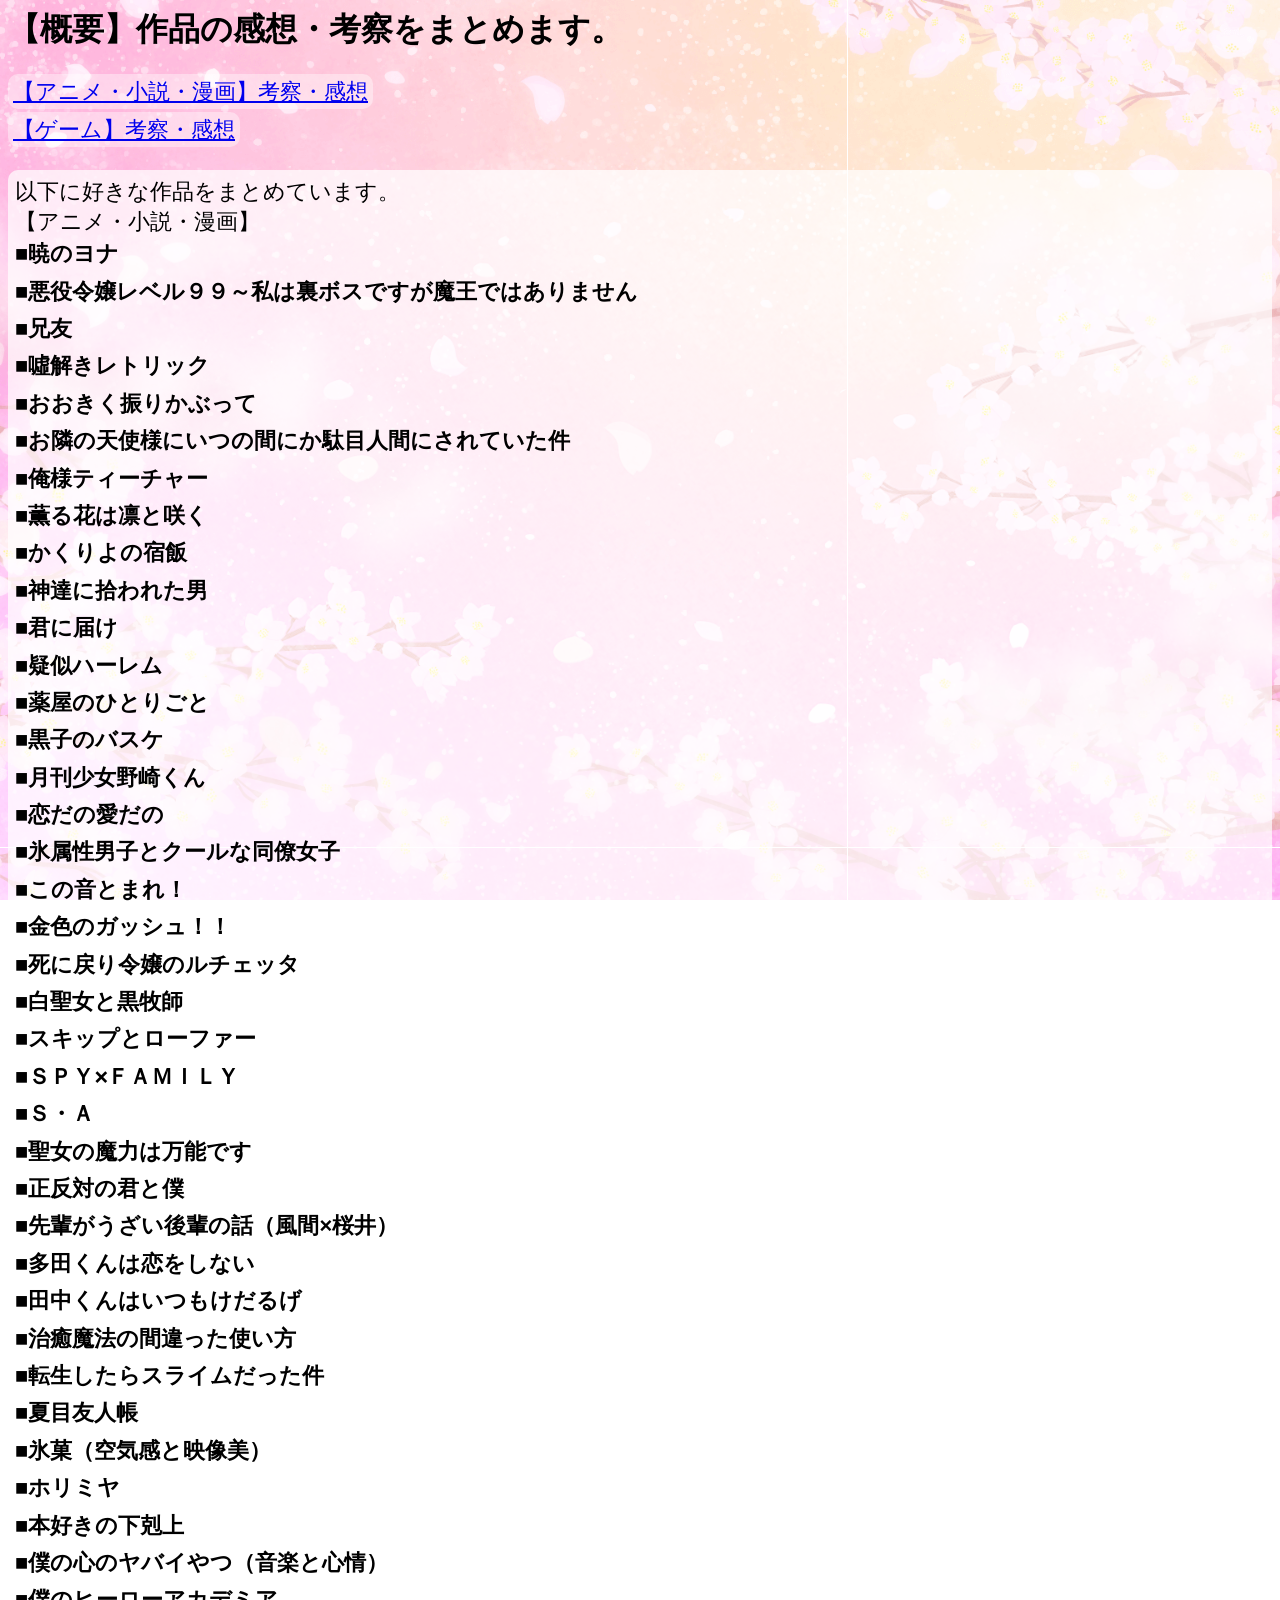
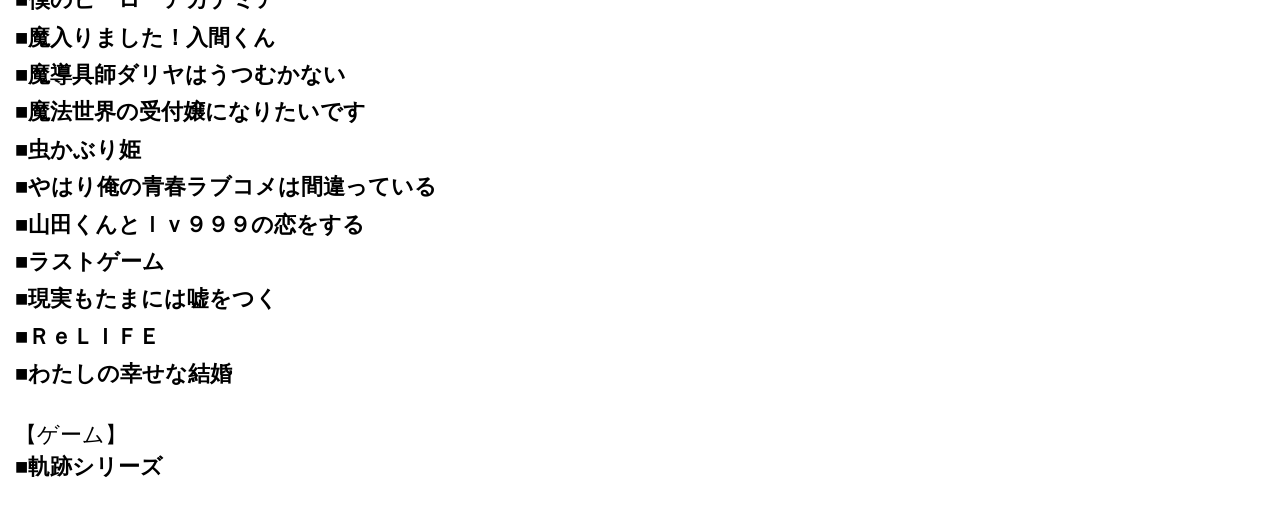
<file: index.html>
<html>
    <head>
        <link rel="stylesheet" href="stylesheet.css">
        <meta charset="UTF-8">
        <meta name="viewport" content="width=device-width">
        <title>トップページ</title>
    </head>
    <body>
        <h1>【概要】作品の感想・考察をまとめます。</h1>
        <a href="anime_comic_novel/index.html">【アニメ・小説・漫画】考察・感想</a><br>
        <a href="game/index.html">【ゲーム】考察・感想</a>
<pre class="pre_comment">
以下に好きな作品をまとめています。
【アニメ・小説・漫画】
<span class="title"><!--あかつきのよな-->■暁のヨナ</span>
<span class="title"><!--あくやくれいじょうれべる９９-->■悪役令嬢レベル９９～私は裏ボスですが魔王ではありません</span>
<span class="title"><!--あにとも-->■兄友</span>
<span class="title"><!--うそときれとりっく-->■噓解きレトリック</span>
<span class="title"><!--おおきくふりかぶって-->■おおきく振りかぶって</span>
<span class="title"><!--おとなりのてんしさまにいつのまにかだめにんげんにされていたけん-->■お隣の天使様にいつの間にか駄目人間にされていた件</span>
<span class="title"><!--おれさまてぃーちゃー-->■俺様ティーチャー</span>
<span class="title"><!--かおるはなはりんとさく-->■薫る花は凛と咲く</span>
<span class="title"><!--かくりよのやどめし-->■かくりよの宿飯</span>
<span class="title"><!--かみたちにひろわれたおとこ-->■神達に拾われた男</span>
<span class="title"><!--きみにとどけ-->■君に届け</span>
<span class="title"><!--ぎじはーれむ-->■疑似ハーレム</span>
<span class="title"><!--くすりやのひとりごと-->■薬屋のひとりごと</span>
<span class="title"><!--くろこのばすけ-->■黒子のバスケ</span>
<span class="title"><!--げっかんしょうじょのざきくん-->■月刊少女野崎くん</span>
<span class="title"><!--こいだのあいだの-->■恋だの愛だの</span>
<span class="title"><!--こおりぞくせいだんしとくーるなどうりょうじょし-->■氷属性男子とクールな同僚女子</span>
<span class="title"><!--このおととまれ！-->■この音とまれ！</span>
<span class="title"><!--こんじきのがっしゅ！！-->■金色のガッシュ！！</span>
<span class="title"><!--しにもどりれいじょうのるちぇった-->■死に戻り令嬢のルチェッタ</span>
<span class="title"><!--しろせいじょとくろぼくし-->■白聖女と黒牧師</span>
<span class="title"><!--すきっぷとろーふぁー-->■スキップとローファー</span>
<span class="title"><!--すぱいふぁみりー-->■ＳＰＹ✕ＦＡＭＩＬＹ</span>
<span class="title"><!--すぺしゃる・えー-->■Ｓ・Ａ</span>
<span class="title"><!--せいじょのまりょくはばんのうです-->■聖女の魔力は万能です</span>
<span class="title"><!--せいはんたいのきみとぼく-->■正反対の君と僕</span>
<span class="title"><!--せんぱいがうざいこうはいのはなし-->■先輩がうざい後輩の話（風間×桜井）</span>
<span class="title"><!--ただくんはこいをしない-->■多田くんは恋をしない</span>
<span class="title"><!--たなかくんはいつもけだるげ-->■田中くんはいつもけだるげ</span>
<span class="title"><!--ちゆまほうのまちがったつかいかた-->■治癒魔法の間違った使い方</span>
<span class="title"><!--てんせいしたらすらいむだったけん-->■転生したらスライムだった件</span>
<span class="title"><!--なつめゆうじんちょう-->■夏目友人帳</span>
<span class="title"><!--ひょうか-->■氷菓（空気感と映像美）</span>
<span class="title"><!--ほりみや-->■ホリミヤ</span>
<span class="title"><!--ほんずきのげこくじょう-->■本好きの下剋上</span>
<span class="title"><!--ぼくのこころのやばいやつ-->■僕の心のヤバイやつ（音楽と心情）</span>
<span class="title"><!--ぼくのひーろーあかでみあ-->■僕のヒーローアカデミア</span>
<span class="title"><!--まいりました！いるまくん-->■魔入りました！入間くん</span>
<span class="title"><!--まほうぐしだりやはうつむかない-->■魔導具師ダリヤはうつむかない</span>
<span class="title"><!--まほうせかいのうけつけじょうになりたいです-->■魔法世界の受付嬢になりたいです</span>
<span class="title"><!--むしかぶりひめ-->■虫かぶり姫</span>
<span class="title"><!--やはりおれのせいしゅんらぶこめはまちがっている-->■やはり俺の青春ラブコメは間違っている</span>
<span class="title"><!--やまだくんとれべる999のこいをする-->■山田くんとｌｖ９９９の恋をする</span>
<span class="title"><!--らすとげーむ-->■ラストゲーム</span>
<span class="title"><!--りあるもたまにはうそをつく-->■現実もたまには嘘をつく</span>
<span class="title"><!--りらいふ-->■ＲｅＬＩＦＥ</span>
<span class="title"><!--わたしのしあわせなけっこん-->■わたしの幸せな結婚</span>

【ゲーム】
<span class="title">■軌跡シリーズ</span>
</pre>
    </body>
</html>
</file>
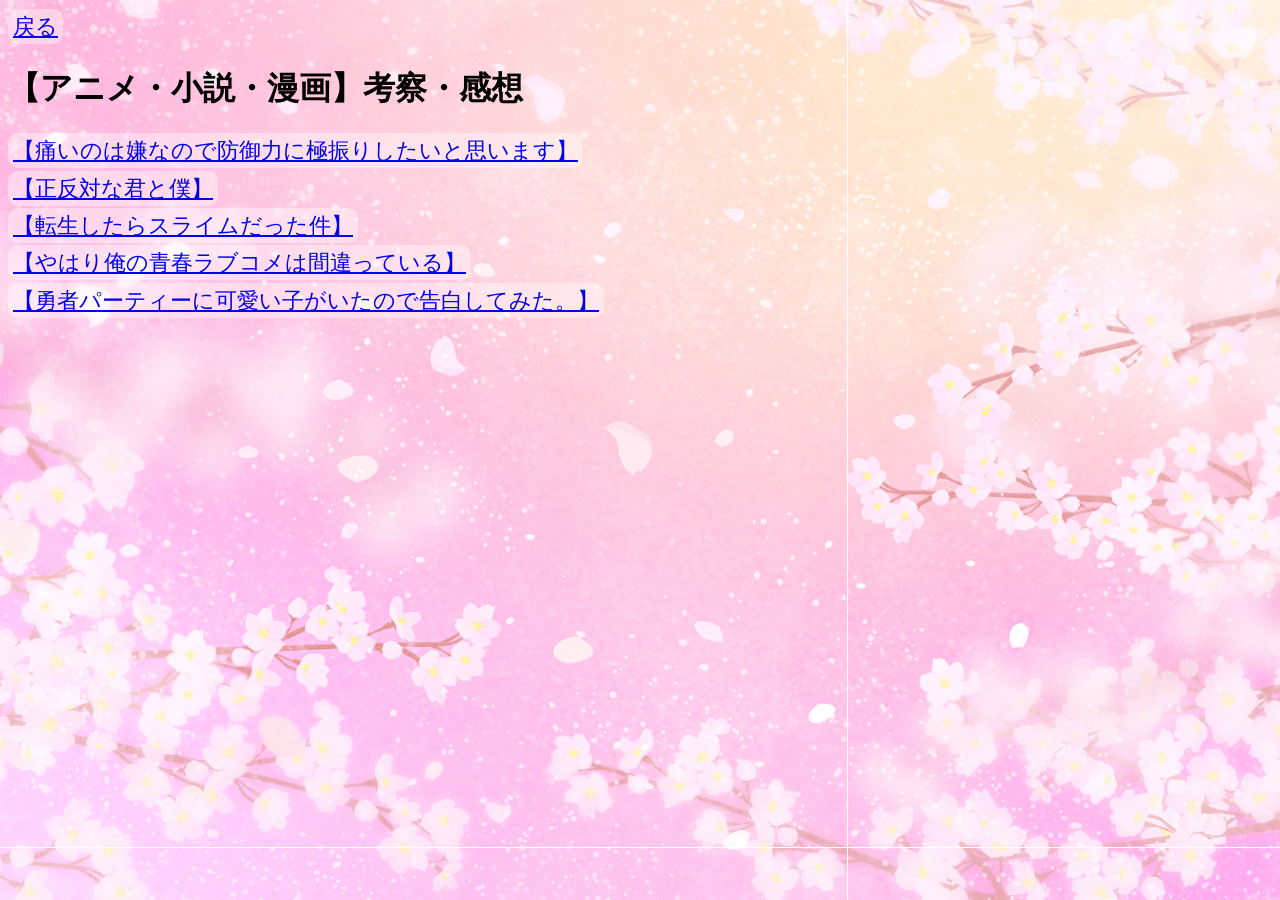
<file: anime_comic_novel/index.html>
<html>
    <head>
        <link rel="stylesheet" href="../stylesheet.css">
        <meta charset="UTF-8">
        <meta name="viewport" content="width=device-width">
        <title>アニメ・漫画・小説感想トップ</title>
    </head>
    <body>
        <a href="../index.html">戻る</a><br>
        <h1>【アニメ・小説・漫画】考察・感想</h1>
        <!--いたいのはいやなので--><a href="痛いのは嫌なので防御力に極振りしたいと思います.html">【痛いのは嫌なので防御力に極振りしたいと思います】</a><br>
        <!--せいはんたいなきみとぼく--><a href="正反対な君と僕.html">【正反対な君と僕】</a><br>
        <!--てんせいしたらすらいむ--><a href="転生したらスライムだった件.html">【転生したらスライムだった件】</a><br>
        <!--やはりおれの--><a href="やはり俺の青春ラブコメは間違っている.html">【やはり俺の青春ラブコメは間違っている】</a><br>
        <!--ゆうかわ--><a href="勇者パーティーに可愛い子がいたので告白してみた。.html">【勇者パーティーに可愛い子がいたので告白してみた。】</a><br>
     </body>
    
</html>
</file>
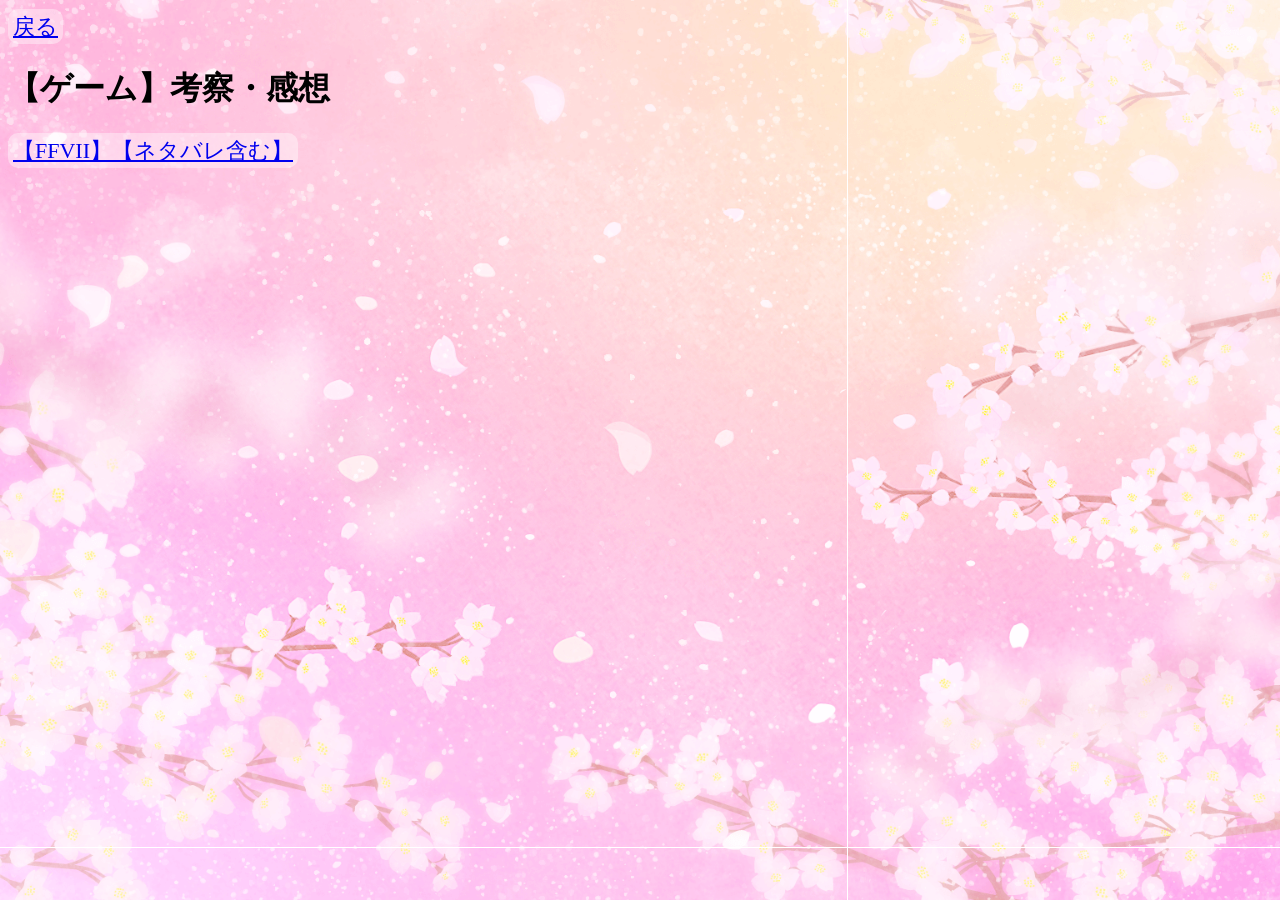
<file: game/index.html>
<html>
    <head>
        <link rel="stylesheet" href="../stylesheet.css">
        <meta charset="UTF-8">
        <meta name="viewport" content="width=device-width">
    </head>
    <body>
        <a href="../index.html">戻る</a><br>
        <h1>【ゲーム】考察・感想</h1>
        <a href="game1.html">【FFVII】【ネタバレ含む】</a><br>
    </body>
</html>
</file>
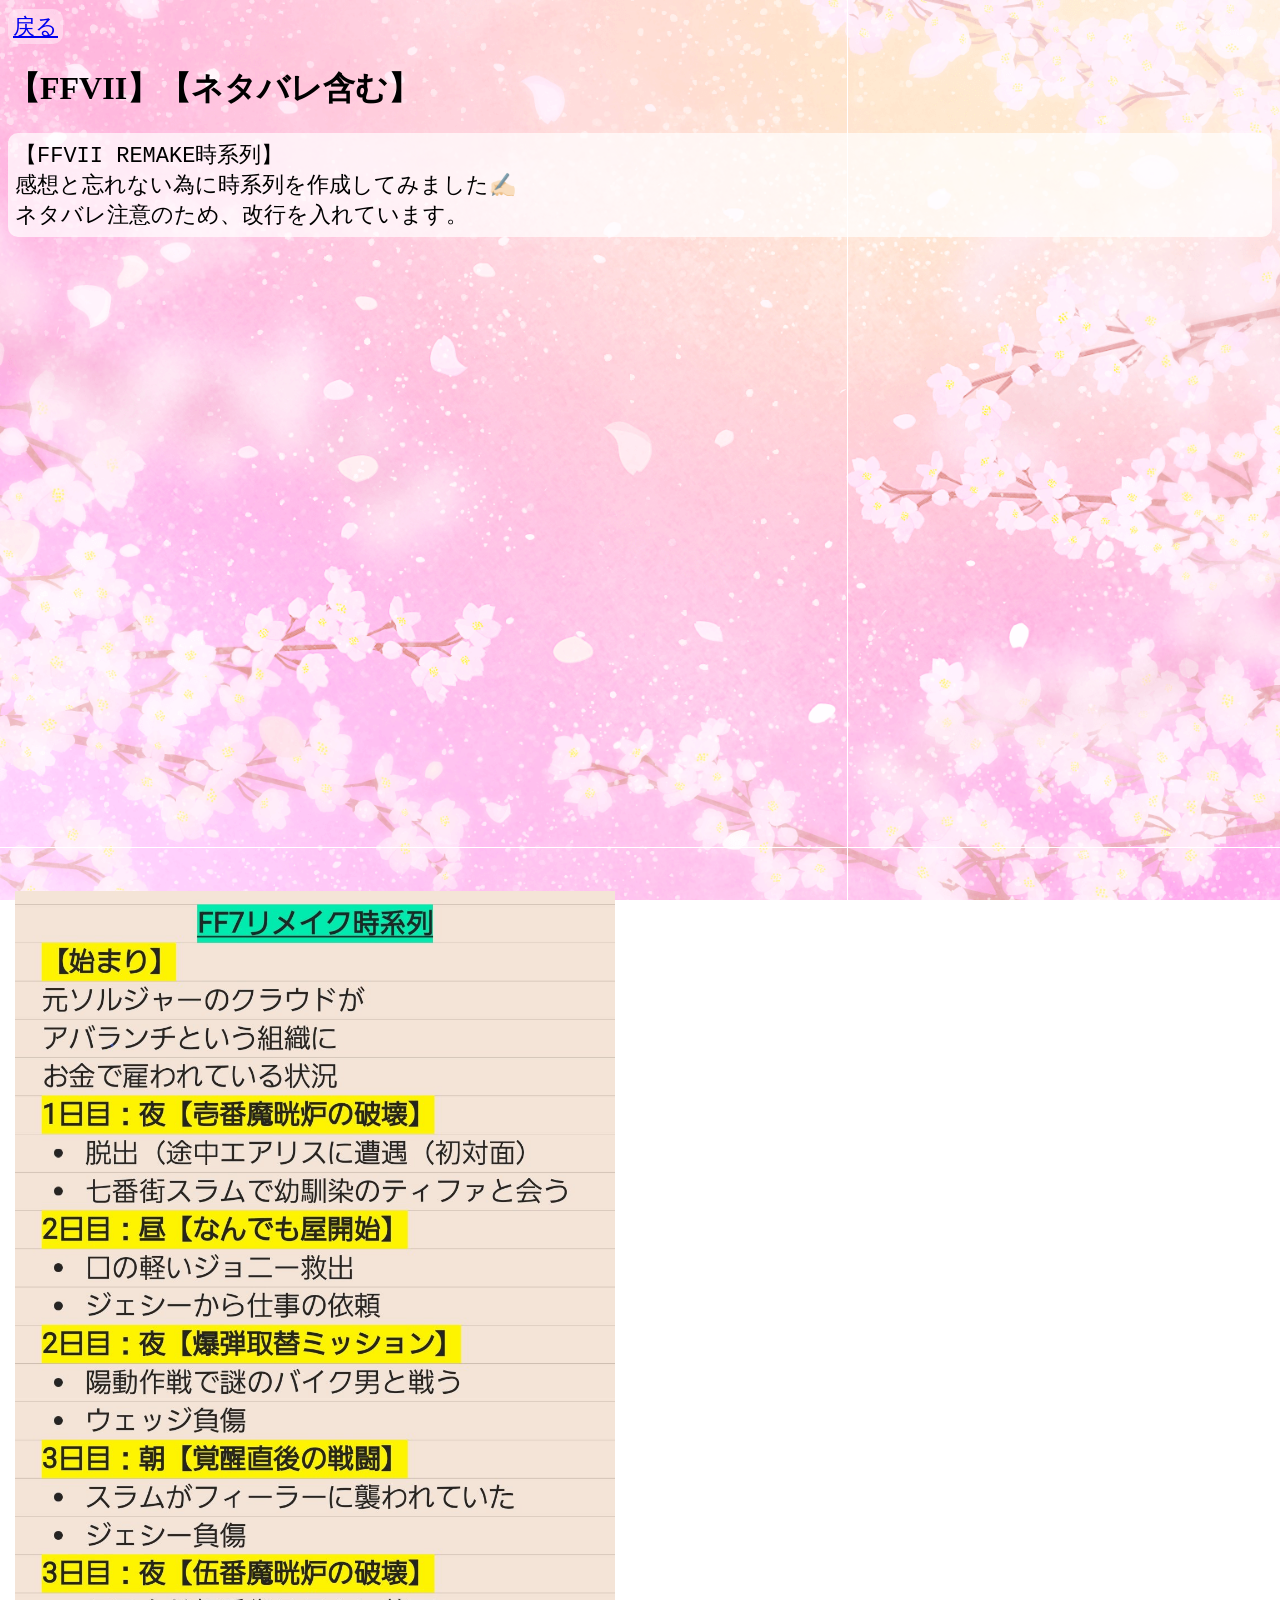
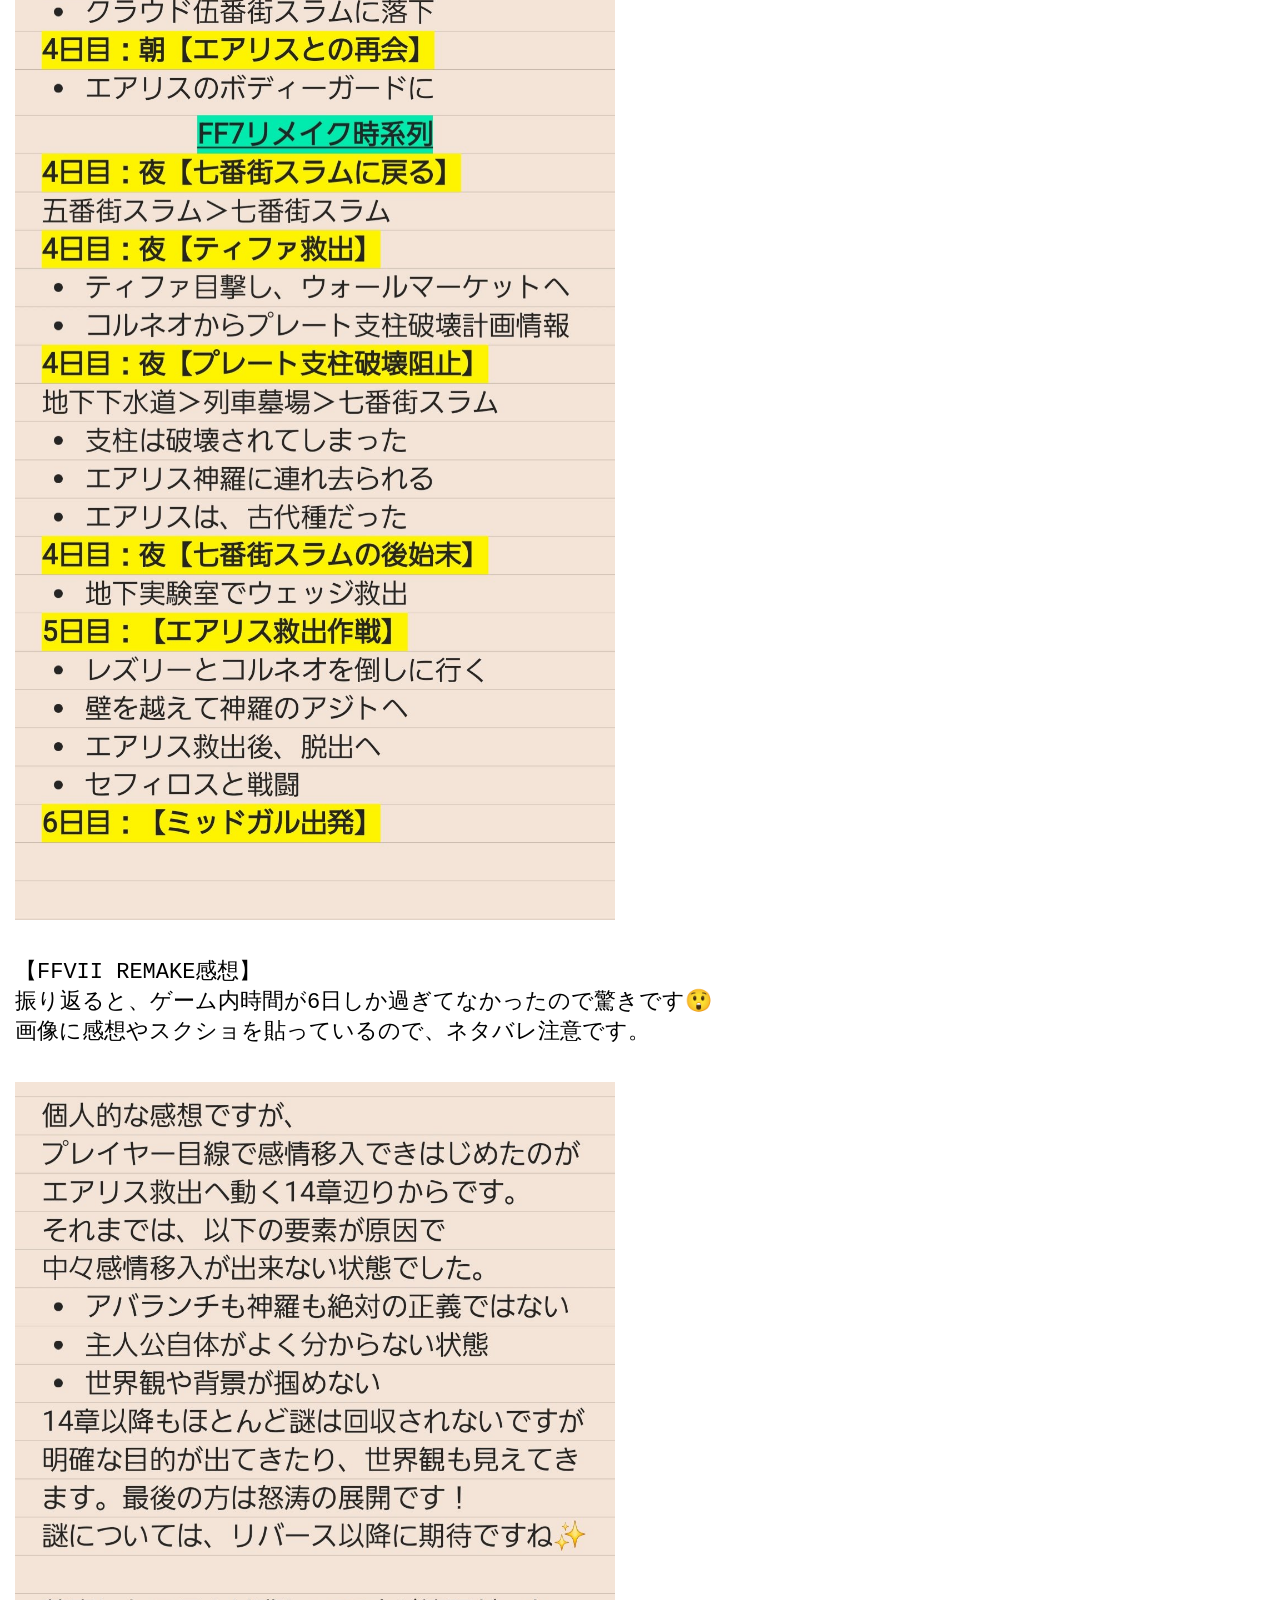
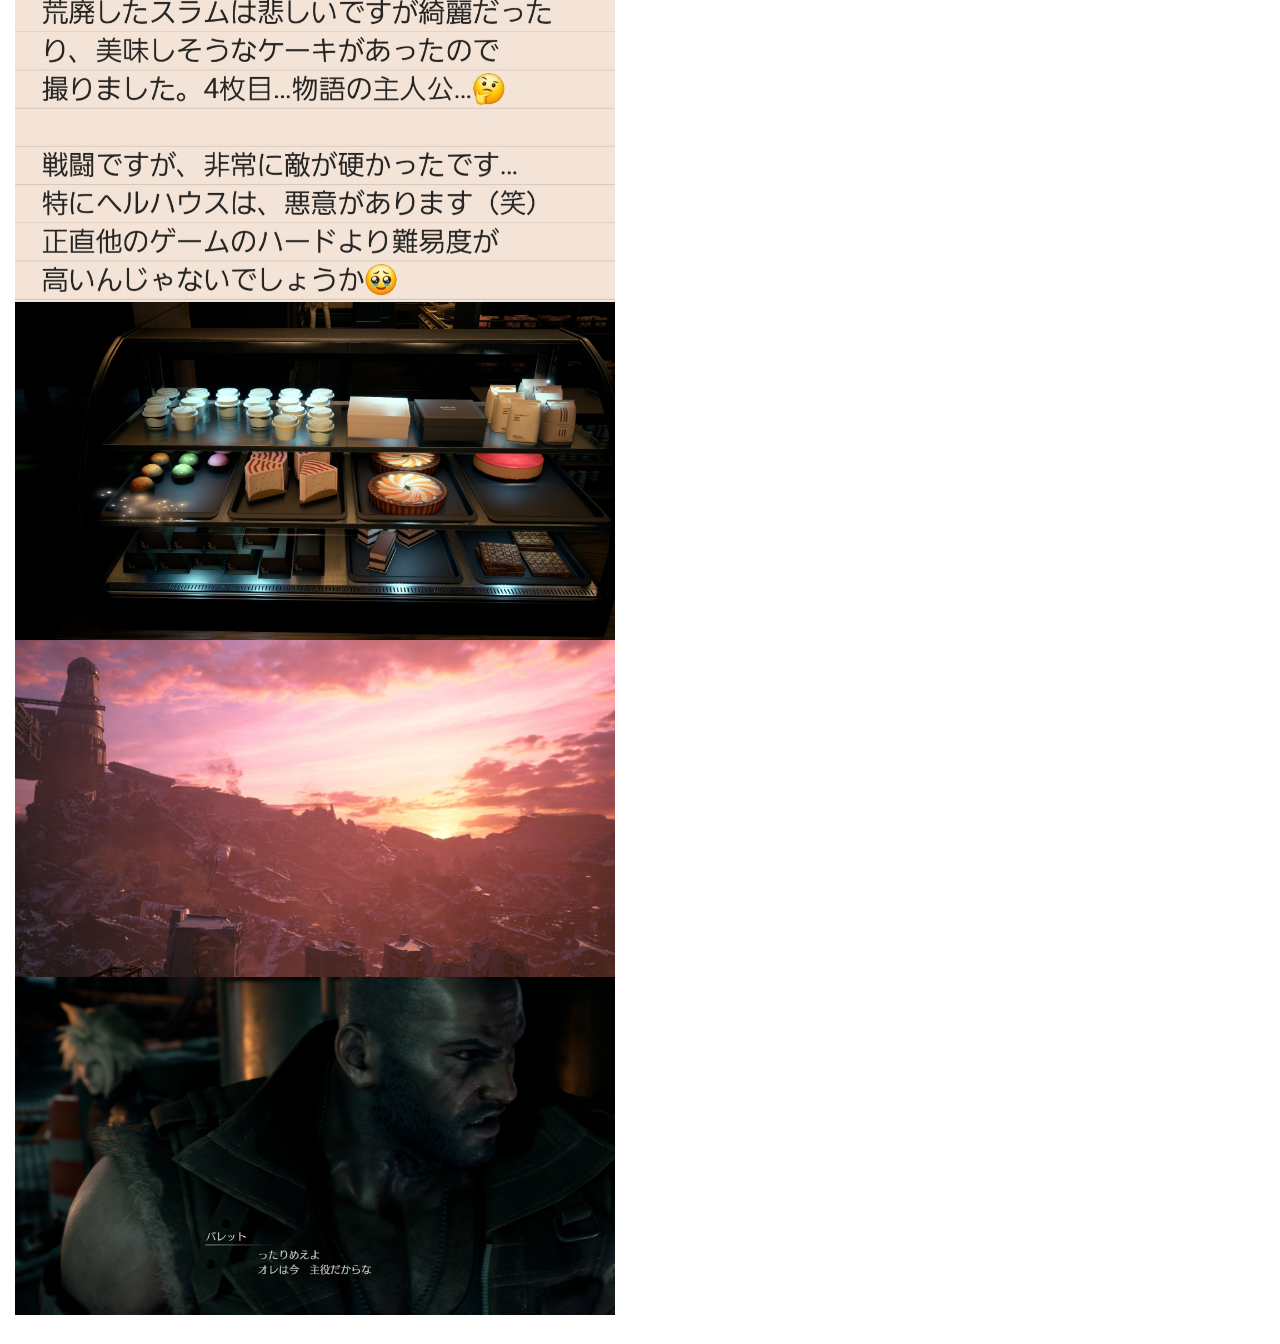
<file: game/FFVII/index.html>
<html>
    <head>
        <!-- 画面ごとに修正 -->
        <link rel="stylesheet" href="../../stylesheet.css">
        <!------------------->
        <meta charset="UTF-8">
        <meta name="viewport" content="width=device-width">
        <title>FFVII REMAKE感想</title>
    </head>
    <body>
        <!-- 画面ごとに修正 -->
        <a href="../FFVII.html">戻る</a><br>
        <!------------------->
        <h1>【FFVII】【ネタバレ含む】</h1>
        <p>
<pre class="pre_comment">
【FFVII REMAKE時系列】
感想と忘れない為に時系列を作成してみました✍🏻
ネタバレ注意のため、改行を入れています。
</pre>
<!--<br><br><br><br><br><br><br><br><br><br><br><br><br><br><br><br><br><br><br><br><br><br>-->
<pre class="pre_clear">
<p class="lb"></p>
<img src="REMAKE/FFVII_1.jfif" class="picture">
<img src="REMAKE/FFVII_2.jfif" class="picture">
</pre>

<pre class="pre_comment">
【FFVII REMAKE感想】
振り返ると、ゲーム内時間が6日しか過ぎてなかったので驚きです😲
画像に感想やスクショを貼っているので、ネタバレ注意です。
</pre>
<pre class="pre_clear">
<img src="REMAKE/FFVII_3.jfif" class="picture">
<img src="REMAKE/FFVII_4.jfif" class="picture">
<img src="REMAKE/FFVII_5.jfif" class="picture">
<img src="REMAKE/FFVII_6.jfif" class="picture">
</pre>
        </span>
    </body>
</html>
</file>
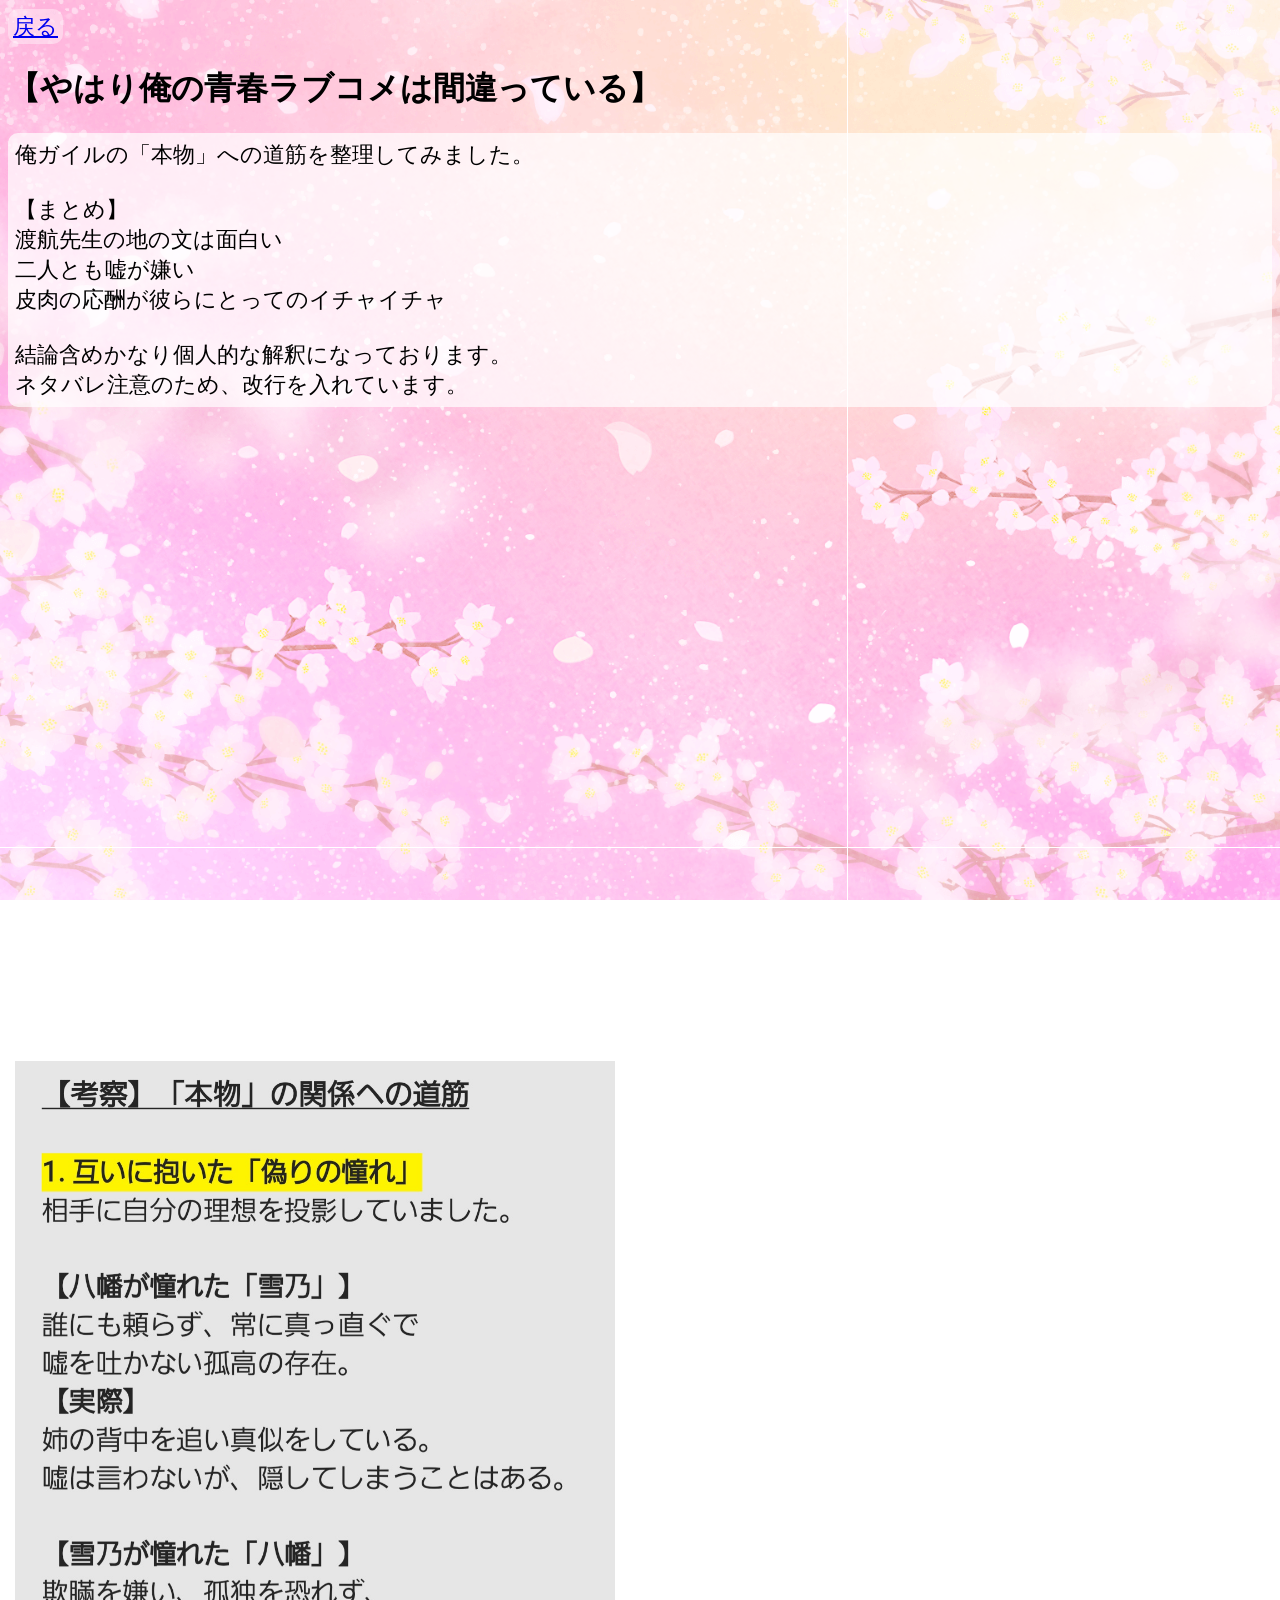
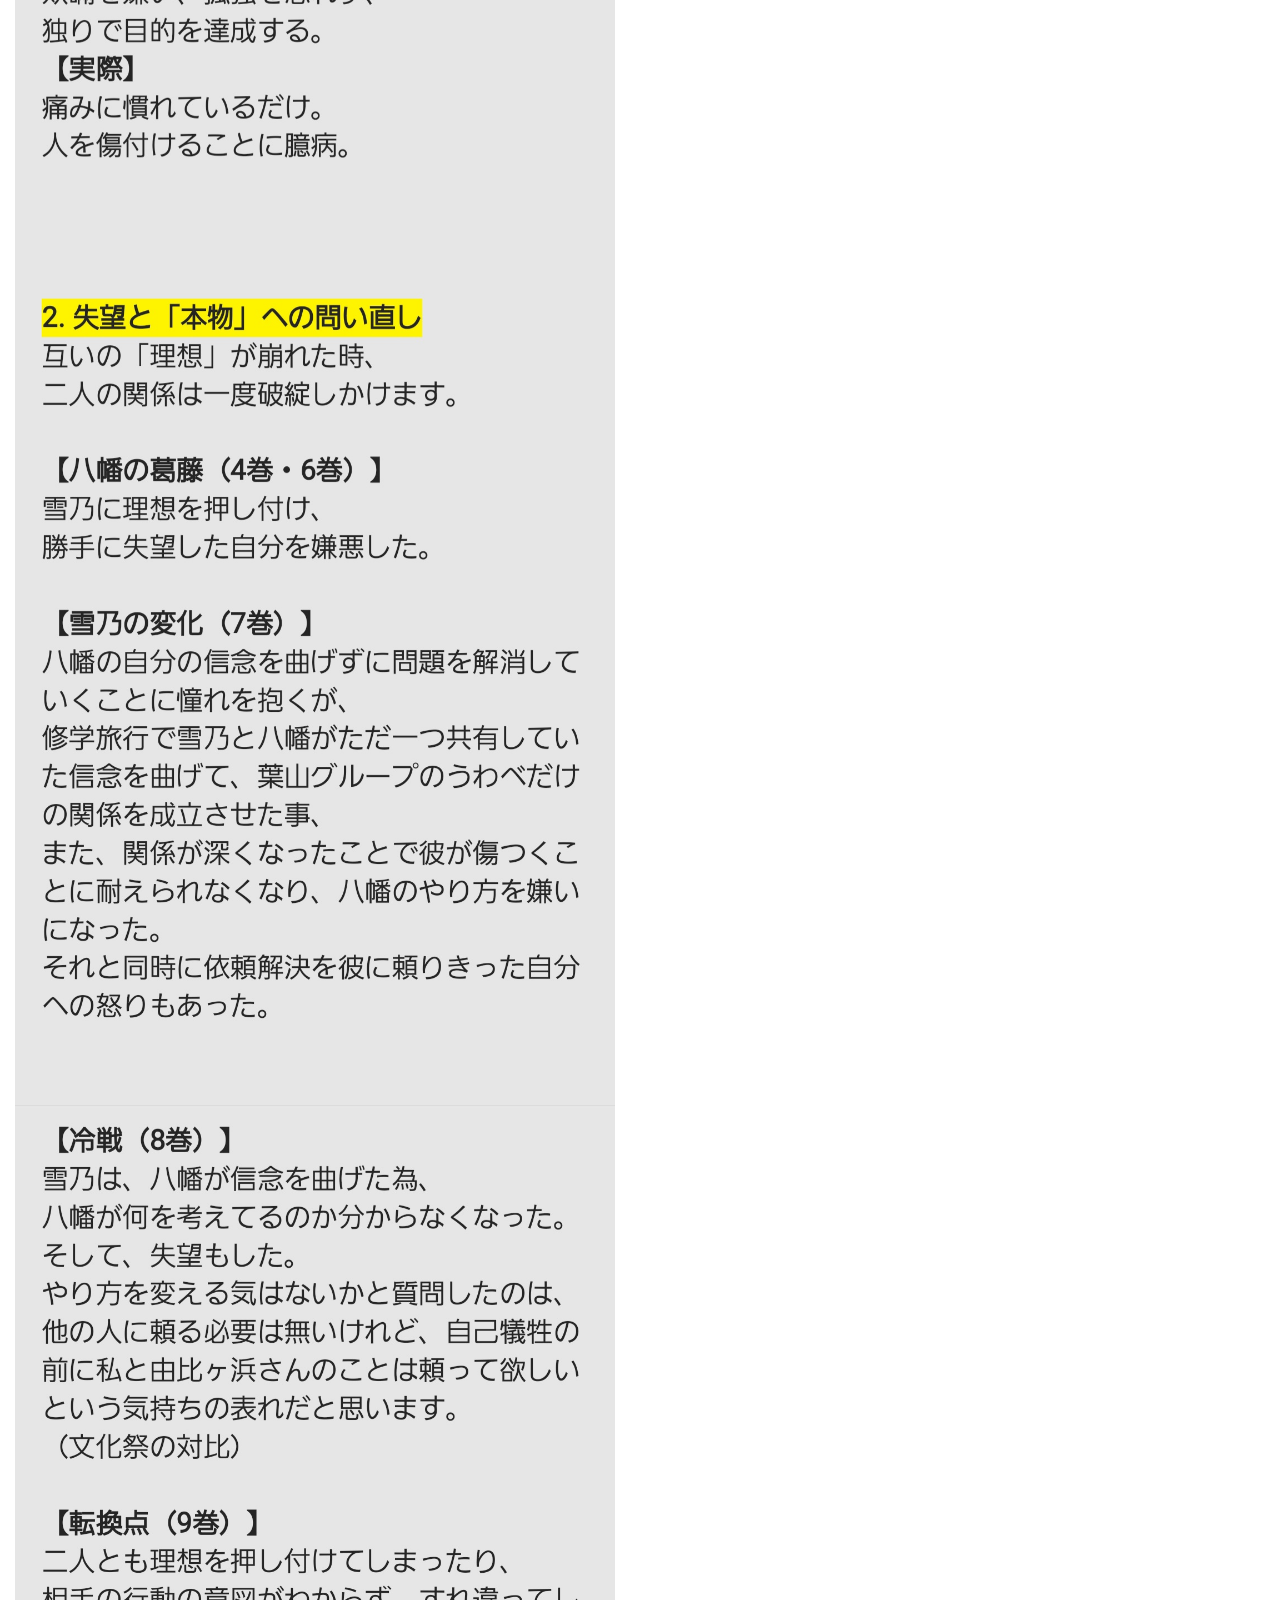
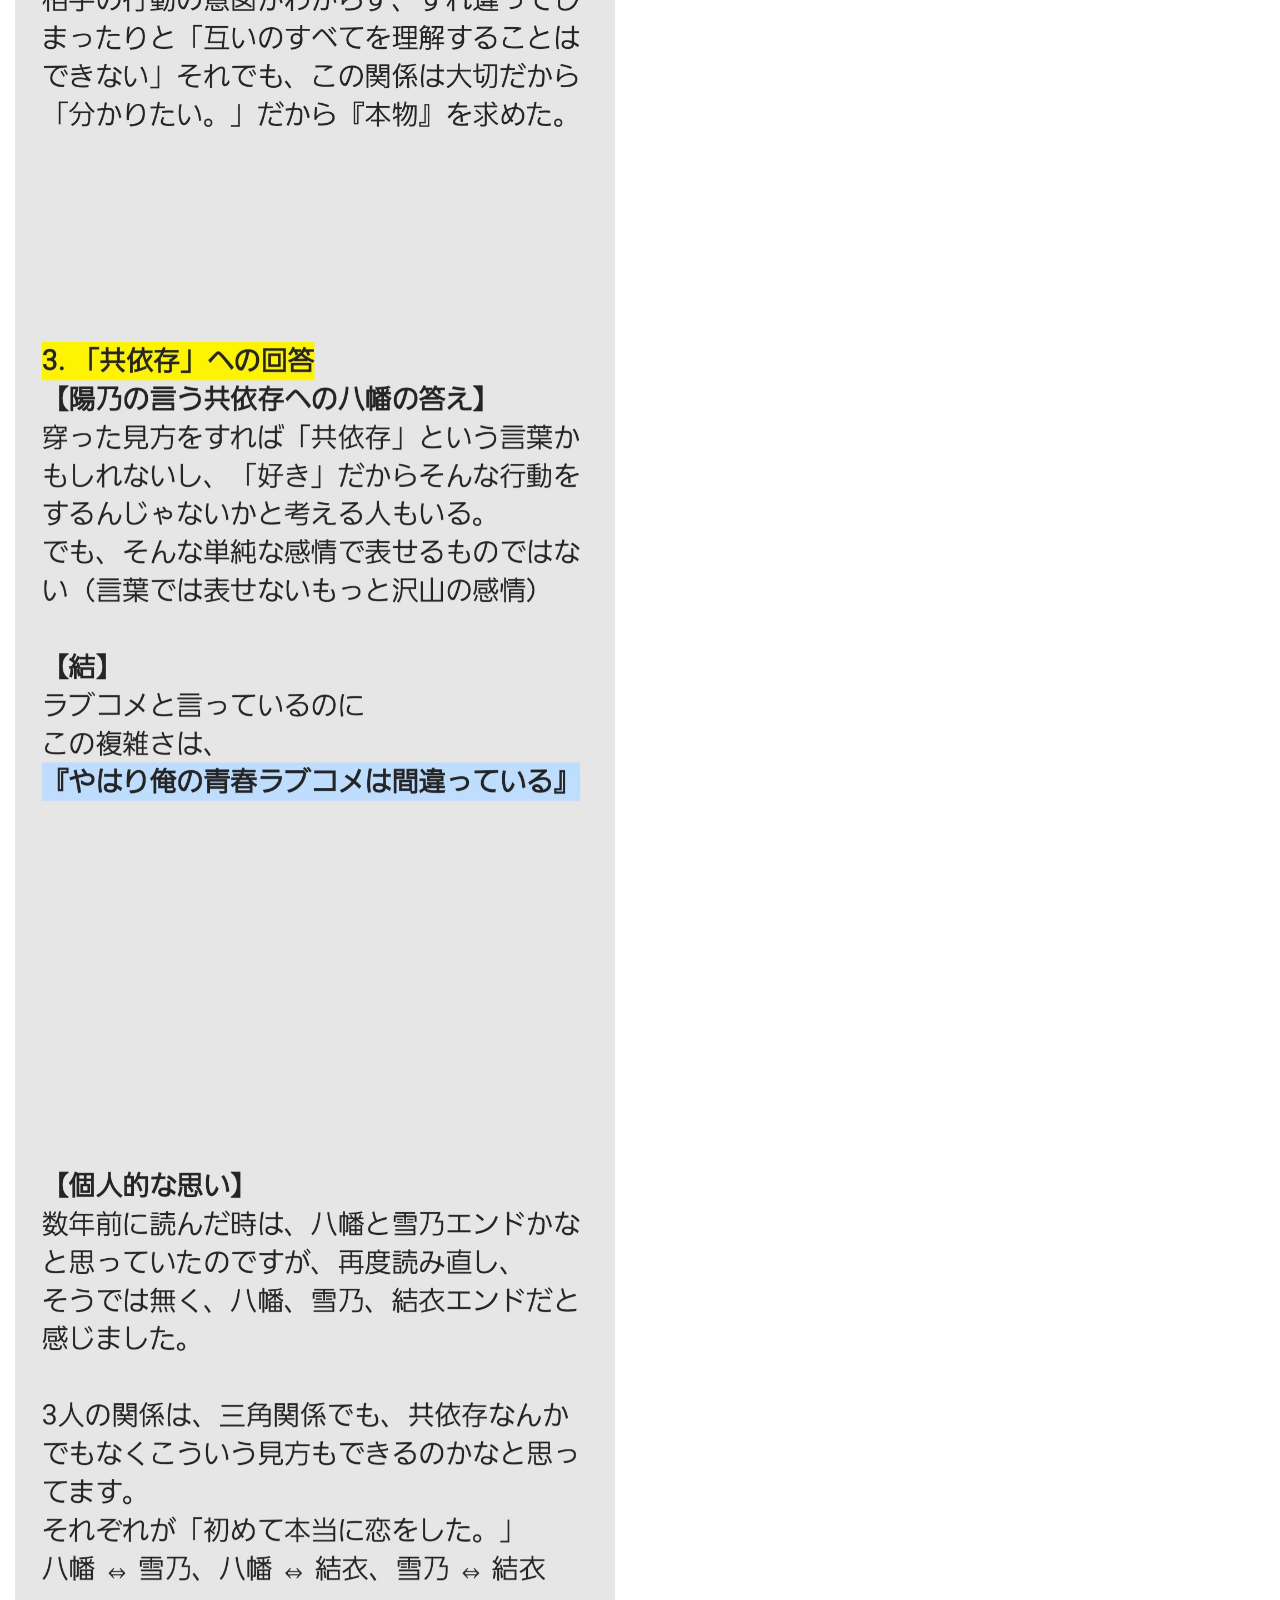
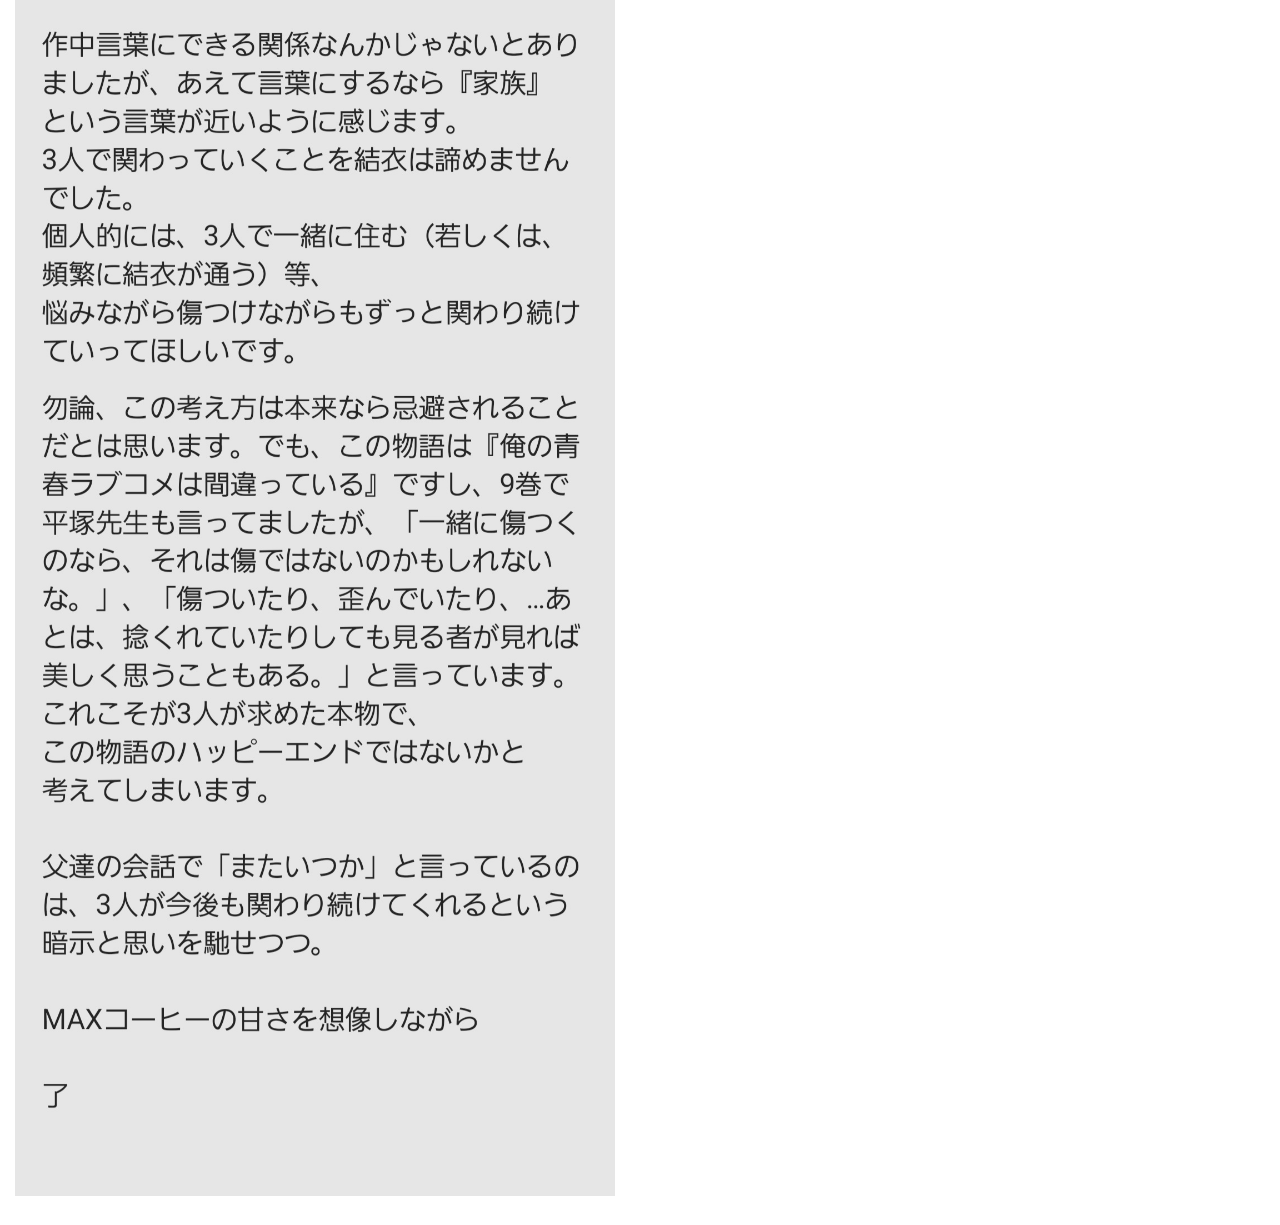
<file: anime_comic_novel/やはり俺の青春ラブコメは間違っている.html>
<html>
    <head>
        <link rel="stylesheet" href="../stylesheet.css">
        <meta charset="UTF-8">
        <meta name="viewport" content="width=device-width">
        <title>感想</title>
    </head>
    <body>
        <a href="index.html">戻る</a><br>
        <h1>【やはり俺の青春ラブコメは間違っている】</h1>
        <p>
<pre class="pre_comment">
俺ガイルの「本物」への道筋を整理してみました。

【まとめ】
渡航先生の地の文は面白い
二人とも嘘が嫌い
皮肉の応酬が彼らにとってのイチャイチャ

結論含めかなり個人的な解釈になっております。
ネタバレ注意のため、改行を入れています。
</pre>
<pre class="pre_clear">
<p class="lb"></p>
<img src="俺ガイル/俺ガイル1.jpg" class="picture">
<img src="俺ガイル/俺ガイル2.jpg" class="picture">
<img src="俺ガイル/俺ガイル3.jpg" class="picture">
<img src="俺ガイル/俺ガイル4.jpg" class="picture">
<img src="俺ガイル/俺ガイル5.jpg" class="picture">
<img src="俺ガイル/俺ガイル6.jpg" class="picture">
</pre>
    </body>
</html>
</file>
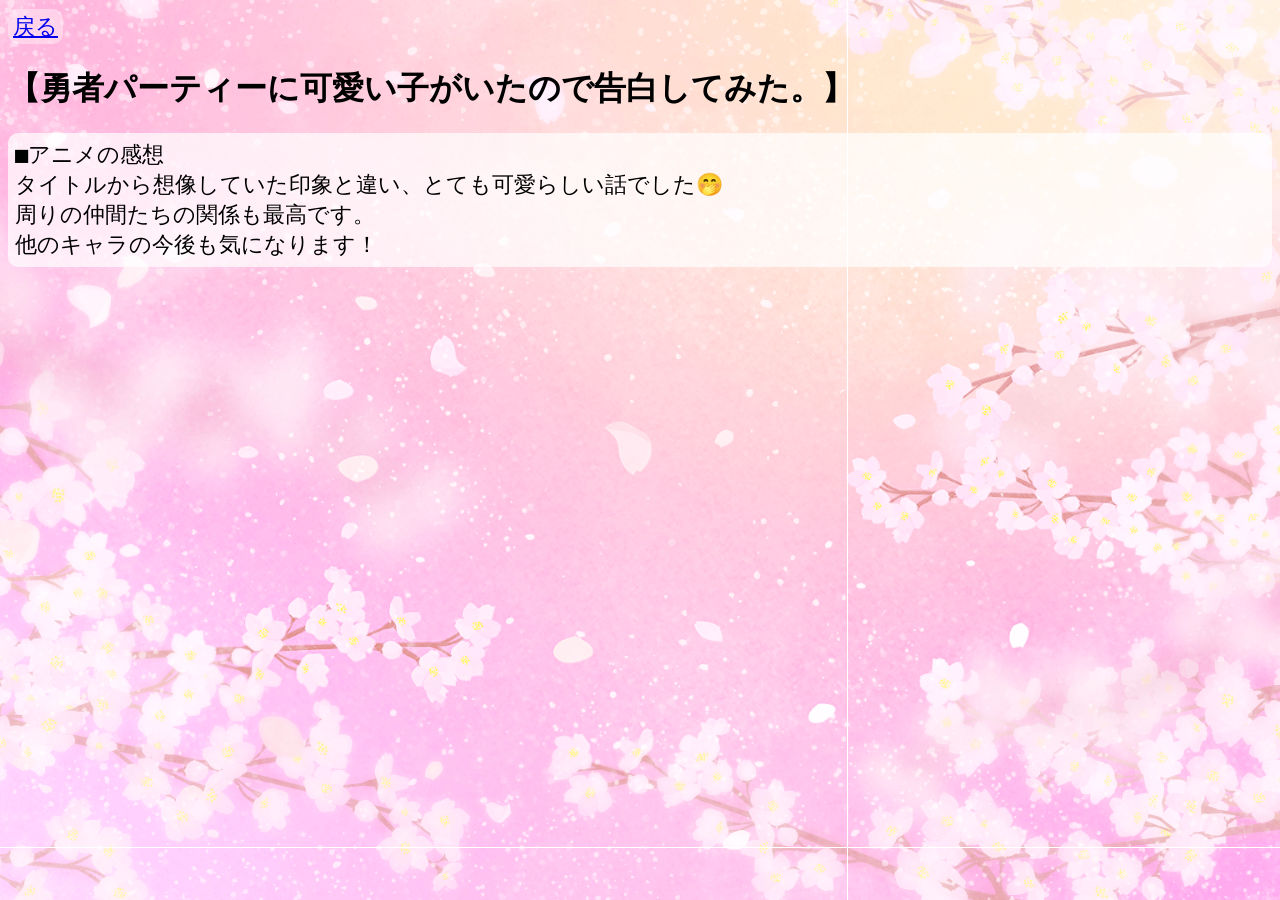
<file: anime_comic_novel/勇者パーティーに可愛い子がいたので告白してみた。.html>
<html>
    <head>
        <link rel="stylesheet" href="../stylesheet.css">
        <meta charset="UTF-8">
        <meta name="viewport" content="width=device-width">
        <title>感想</title>
    </head>
    <body>
        <a href="index.html">戻る</a><br>
        <h1>【勇者パーティーに可愛い子がいたので告白してみた。】</h1>
        <p>
<pre class="pre_comment">
■アニメの感想
タイトルから想像していた印象と違い、とても可愛らしい話でした🤭
周りの仲間たちの関係も最高です。
他のキャラの今後も気になります！
</pre>
        </p>
    </body>
</html>
</file>
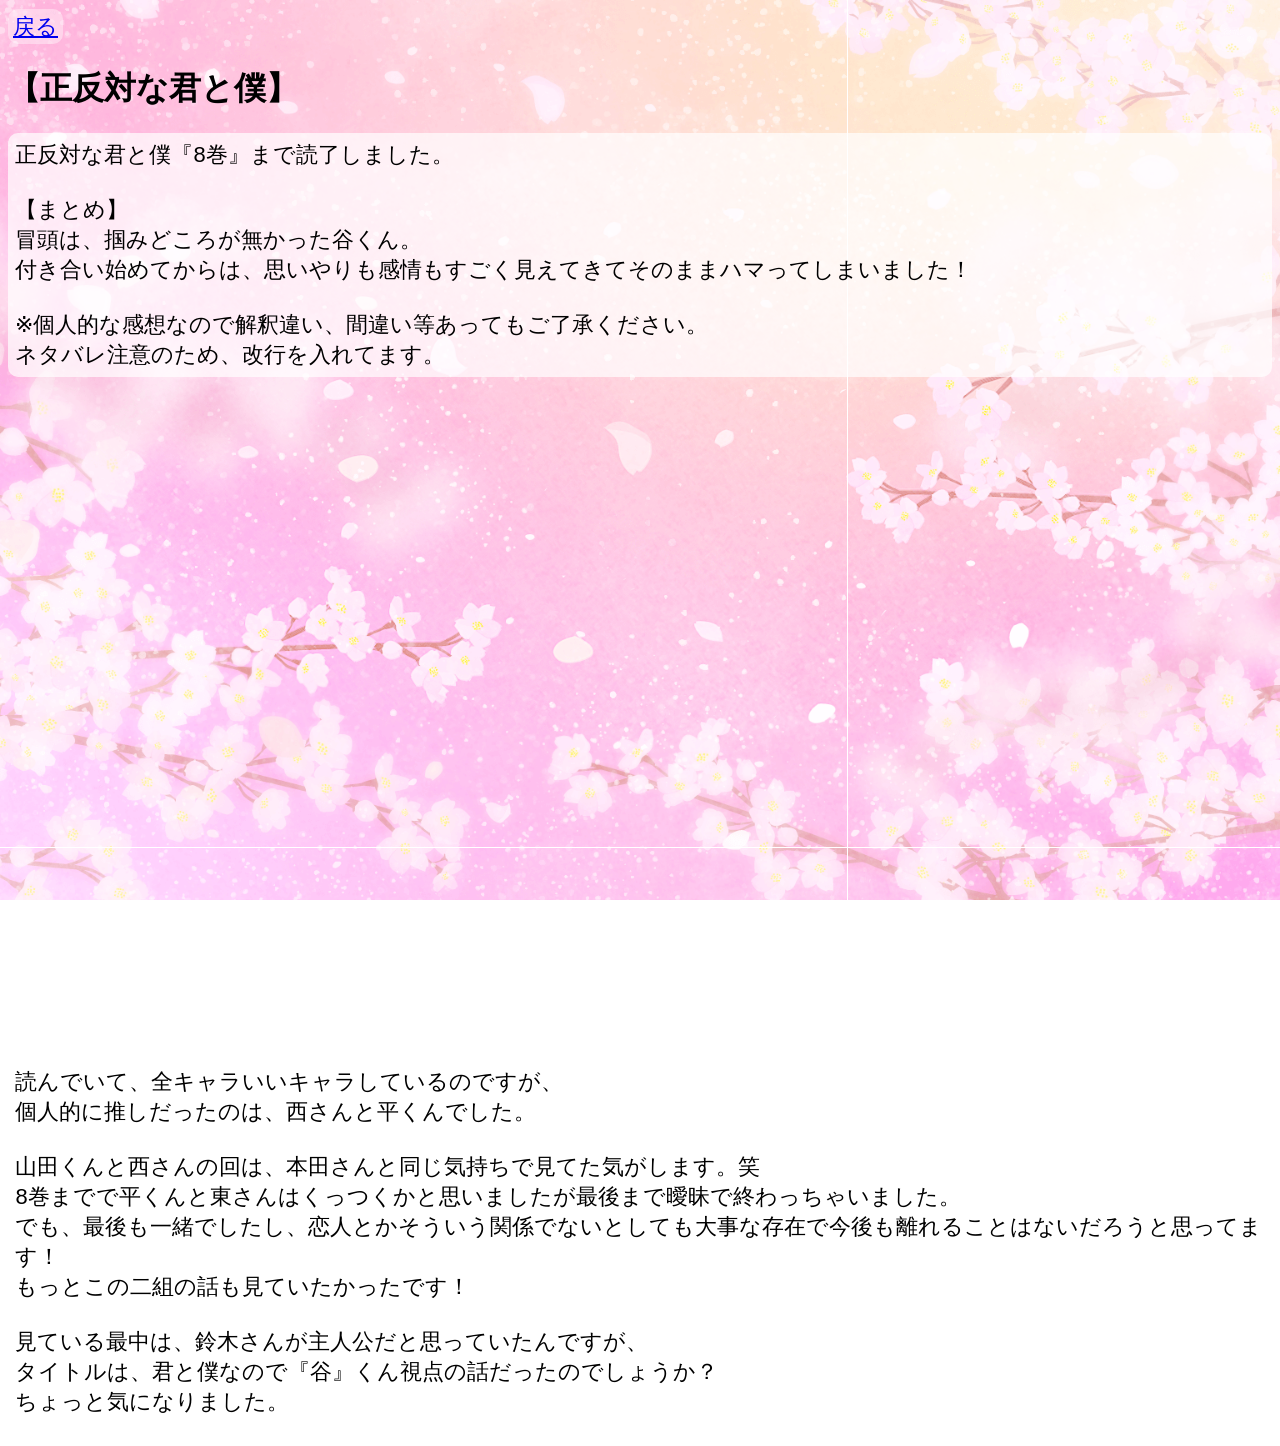
<file: anime_comic_novel/正反対な君と僕.html>
<html>
    <head>
        <link rel="stylesheet" href="../stylesheet.css">
        <meta charset="UTF-8">
        <meta name="viewport" content="width=device-width">
        <title>感想</title>
    </head>
    <body>
        <a href="index.html">戻る</a><br>
        <h1>【正反対な君と僕】</h1>
        <p>
<pre class="pre_comment">
正反対な君と僕『8巻』まで読了しました。

【まとめ】
冒頭は、掴みどころが無かった谷くん。
付き合い始めてからは、思いやりも感情もすごく見えてきてそのままハマってしまいました！

※個人的な感想なので解釈違い、間違い等あってもご了承ください。
ネタバレ注意のため、改行を入れてます。
</pre>
<pre class="pre_clear">
<p class="lb"></p>
</pre>
<pre class="pre_comment">
読んでいて、全キャラいいキャラしているのですが、
個人的に推しだったのは、西さんと平くんでした。

山田くんと西さんの回は、本田さんと同じ気持ちで見てた気がします。笑
8巻までで平くんと東さんはくっつくかと思いましたが最後まで曖昧で終わっちゃいました。
でも、最後も一緒でしたし、恋人とかそういう関係でないとしても大事な存在で今後も離れることはないだろうと思ってます！
もっとこの二組の話も見ていたかったです！

見ている最中は、鈴木さんが主人公だと思っていたんですが、
タイトルは、君と僕なので『谷』くん視点の話だったのでしょうか？
ちょっと気になりました。
</pre>
    </body>
</html>
</file>
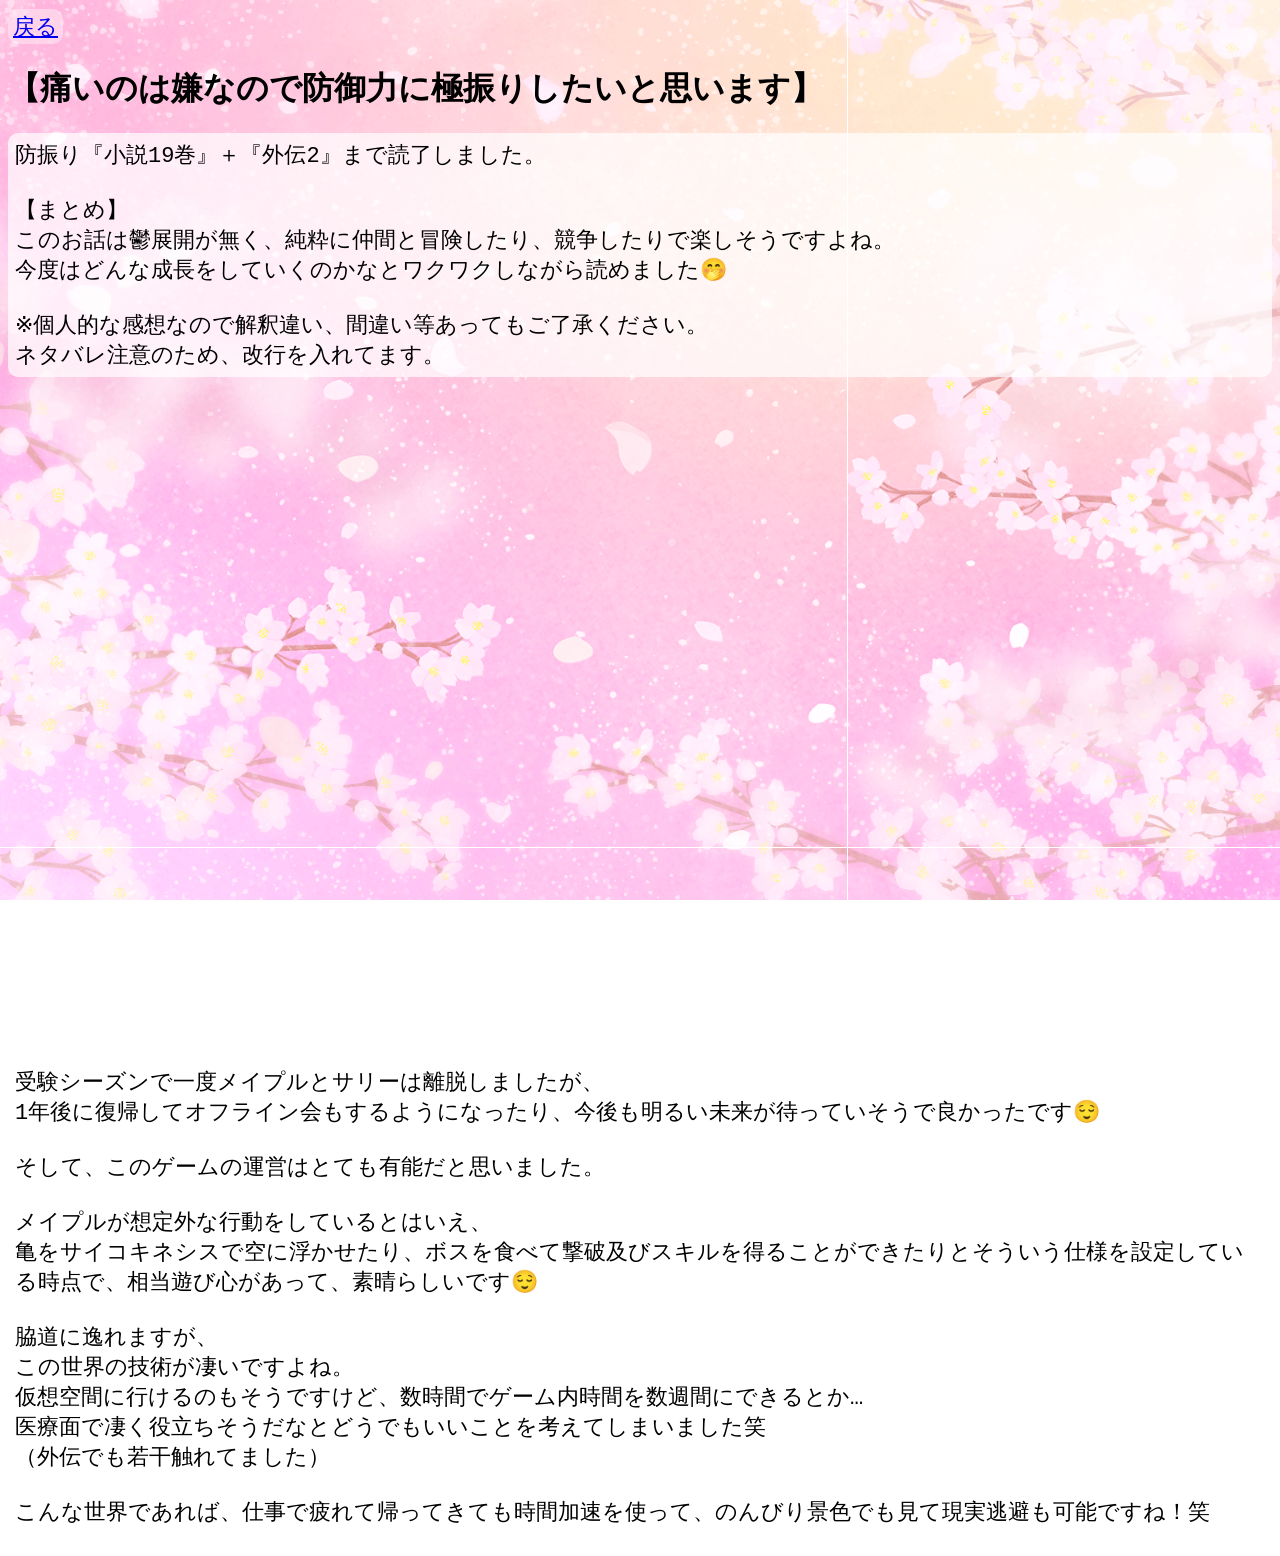
<file: anime_comic_novel/痛いのは嫌なので防御力に極振りしたいと思います.html>
<html>
    <head>
        <link rel="stylesheet" href="../stylesheet.css">
        <meta charset="UTF-8">
        <meta name="viewport" content="width=device-width">
        <title>感想</title>
    </head>
    <body>
        <a href="index.html">戻る</a><br>
        <h1>【痛いのは嫌なので防御力に極振りしたいと思います】</h1>
        <p>
<pre class="pre_comment">
防振り『小説19巻』＋『外伝2』まで読了しました。

【まとめ】
このお話は鬱展開が無く、純粋に仲間と冒険したり、競争したりで楽しそうですよね。
今度はどんな成長をしていくのかなとワクワクしながら読めました🤭

※個人的な感想なので解釈違い、間違い等あってもご了承ください。
ネタバレ注意のため、改行を入れてます。
</pre>
<pre class="pre_clear">
<p class="lb"></p>
</pre>
<pre class="pre_comment">
受験シーズンで一度メイプルとサリーは離脱しましたが、
1年後に復帰してオフライン会もするようになったり、今後も明るい未来が待っていそうで良かったです😌

そして、このゲームの運営はとても有能だと思いました。

メイプルが想定外な行動をしているとはいえ、
亀をサイコキネシスで空に浮かせたり、ボスを食べて撃破及びスキルを得ることができたりとそういう仕様を設定している時点で、相当遊び心があって、素晴らしいです😌

脇道に逸れますが、
この世界の技術が凄いですよね。
仮想空間に行けるのもそうですけど、数時間でゲーム内時間を数週間にできるとか…
医療面で凄く役立ちそうだなとどうでもいいことを考えてしまいました笑
（外伝でも若干触れてました）

こんな世界であれば、仕事で疲れて帰ってきても時間加速を使って、のんびり景色でも見て現実逃避も可能ですね！笑
</pre>
    </body>
</html>
</file>
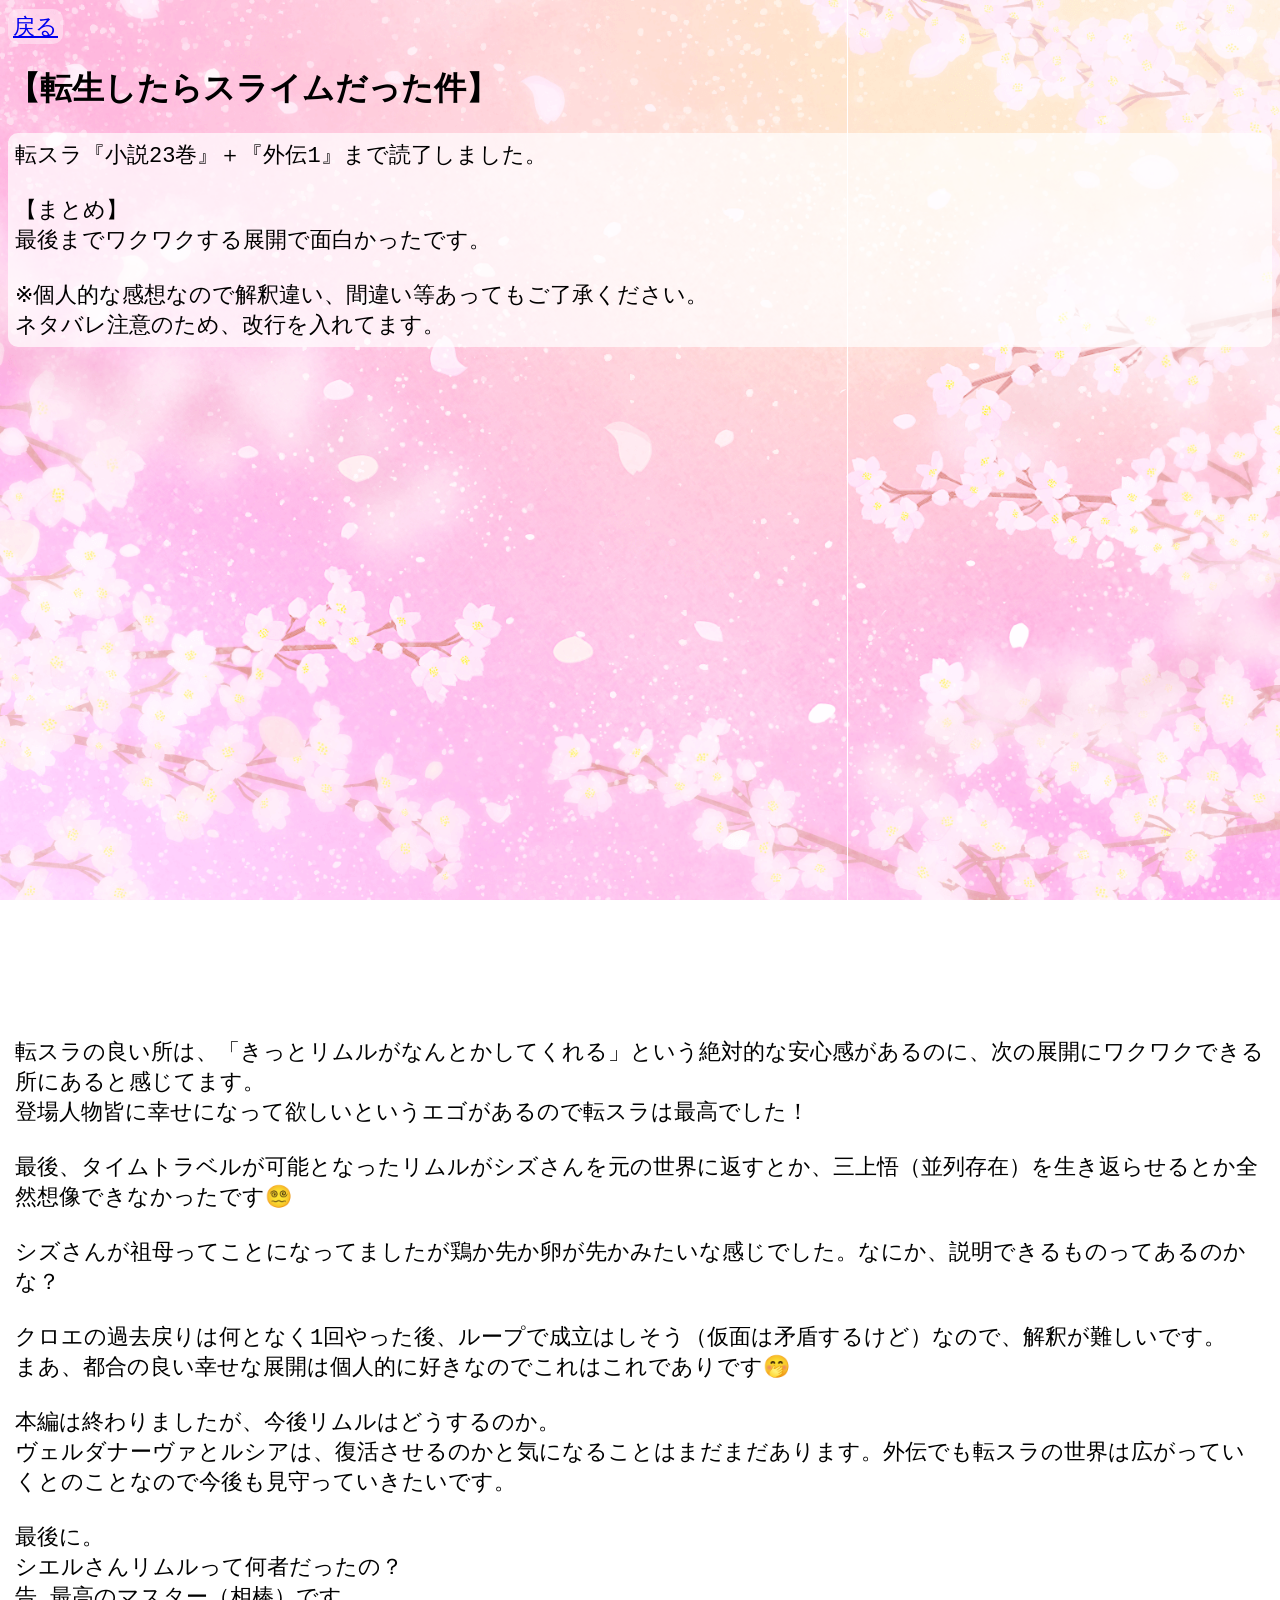
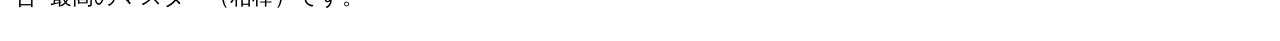
<file: anime_comic_novel/転生したらスライムだった件.html>
<html>
    <head>
        <link rel="stylesheet" href="../stylesheet.css">
        <meta charset="UTF-8">
        <meta name="viewport" content="width=device-width">
        <title>感想</title>
    </head>
    <body>
        <a href="index.html">戻る</a><br>
        <h1>【転生したらスライムだった件】</h1>
        <p>
<pre class="pre_comment">
転スラ『小説23巻』＋『外伝1』まで読了しました。

【まとめ】
最後までワクワクする展開で面白かったです。

※個人的な感想なので解釈違い、間違い等あってもご了承ください。
ネタバレ注意のため、改行を入れてます。
</pre>
<pre class="pre_clear">
<p class="lb"></p>
</pre>
<pre class="pre_comment">
転スラの良い所は、「きっとリムルがなんとかしてくれる」という絶対的な安心感があるのに、次の展開にワクワクできる所にあると感じてます。
登場人物皆に幸せになって欲しいというエゴがあるので転スラは最高でした！

最後、タイムトラベルが可能となったリムルがシズさんを元の世界に返すとか、三上悟（並列存在）を生き返らせるとか全然想像できなかったです😵‍💫

シズさんが祖母ってことになってましたが鶏か先か卵が先かみたいな感じでした。なにか、説明できるものってあるのかな？

クロエの過去戻りは何となく1回やった後、ループで成立はしそう（仮面は矛盾するけど）なので、解釈が難しいです。
まあ、都合の良い幸せな展開は個人的に好きなのでこれはこれでありです🤭

本編は終わりましたが、今後リムルはどうするのか。
ヴェルダナーヴァとルシアは、復活させるのかと気になることはまだまだあります。外伝でも転スラの世界は広がっていくとのことなので今後も見守っていきたいです。

最後に。
シエルさんリムルって何者だったの？
告 最高のマスター（相棒）です。
</pre>
    </body>
</html>
</file>
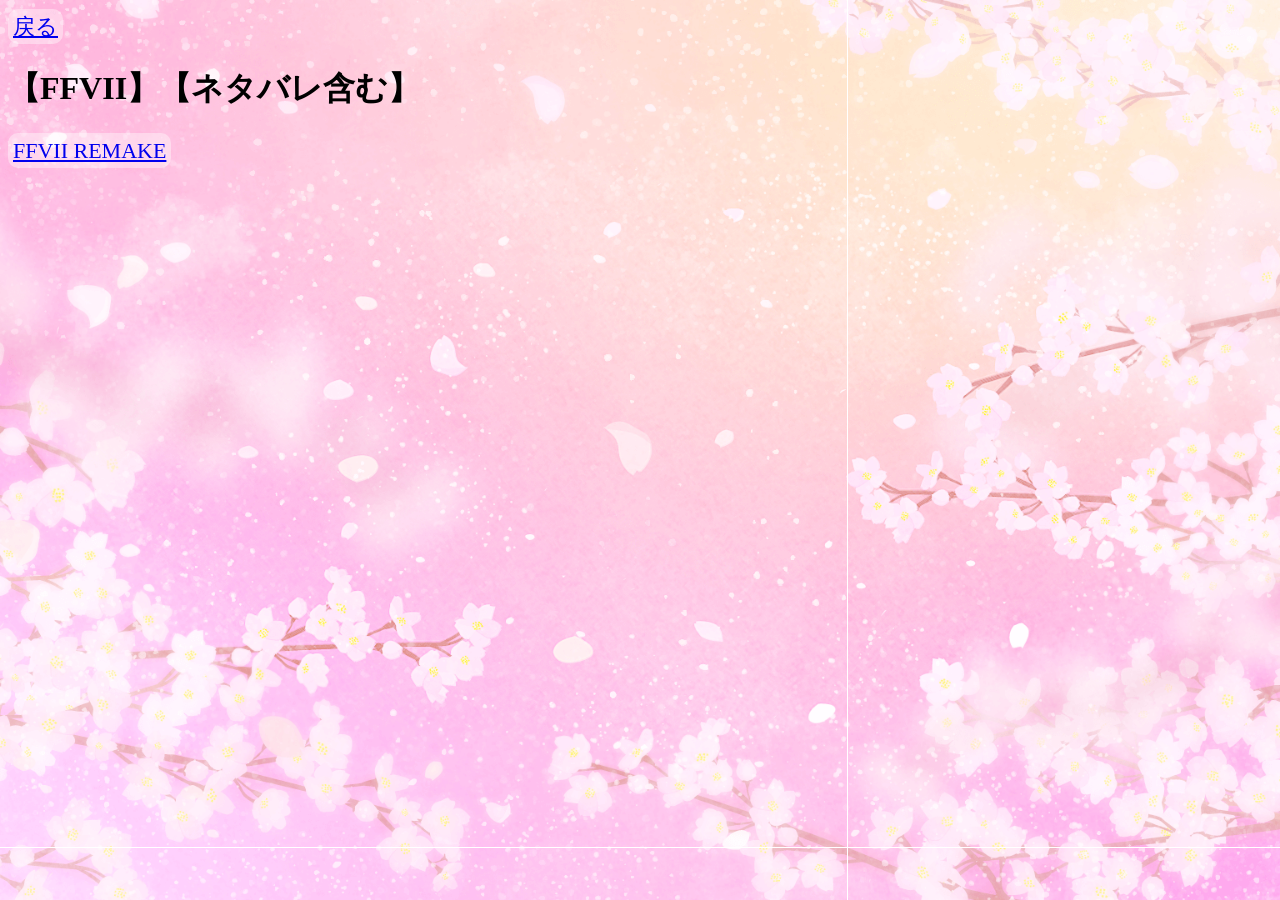
<file: game/FFVII.html>
<html>
    <head>
        <link rel="stylesheet" href="../stylesheet.css">
        <meta charset="UTF-8">
        <meta name="viewport" content="width=device-width">
        <title>FFVIIゲームトップ</title>
    </head>
    <body>
        <a href="index.html">戻る</a><br>
        <h1>【FFVII】【ネタバレ含む】</h1>
        <a href="FFVII/index.html">FFVII REMAKE</a><br>
    </body>
</html>
</file>
<file: stylesheet.css>
p {
    font-size: 22px;
}

a {
    font-size:  22px;
    background-color: rgba(255,255,255,0.4);
    border-radius: 10px;
    padding: 5px;
    line-height: 1.7;
}

.title {
    font-size:  22px;
    color: #000;
    font-weight: bold;
    /*-webkit-text-stroke: 0.1px #fff;*/
    /*text-decoration: underline;*/
    line-height: 1.7;
    /*color:palevioletred*/
    /*background-color: aqua;*/
}

.lb {
    margin-bottom: 600px;
}

.pre_clear {
    font-size:  22px;
    border-radius: 10px;
    padding: 7px;
    white-space: pre-wrap;
    word-wrap: break-word;  
}

.pre_comment {
    font-size:  22px;
    background-color: rgba(255,255,255,0.7);
    border-radius: 10px;
    padding: 7px;
    white-space: pre-wrap;
    word-wrap: break-word; 
}


body::before {
    content: "";
    position: fixed;
    top: 0;
    left: 0;
    width: 100%;
    height: 100svh;
    height: 100%;
    z-index: -1;
    background: url('blossoms.png') no-repeat center center / cover;
    will-change: transform;
} 



.picture {
    width:600px;
}

@media(max-width: 480px) {
    h1{
        font-size: 17px;
        word-break: break-all;
    }
    
    p {
        font-size: 16px;
        line-height:1.7;
        word-break: break-all;
    }

    a {
        font-size:  16px;
        background-color: rgba(255,255,255,0.4);
        border-radius: 10px;
        padding: 5px;
        line-height:1.7;
        word-break: break-all;
    }
    
    .title {
        font-size:  16px;
        color: #000;
        font-weight: bold;
        /*-webkit-text-stroke: 0.05px #000;*/
        /*text-decoration: underline;*/
        line-height: 1.7;
        /*color:palevioletred*/
        /*background-color: aqua;*/

    }

    .lb {
        margin-bottom: 900px;
    }

    .pre_clear {
        font-size:  16px;
        line-height:1.7;
        padding: 7px;
        word-break: break-all;
        white-space: pre-wrap;
        word-wrap: break-word; 
    }

    .pre_comment {
        font-size:  16px;
        line-height:1.7;
        background-color: rgba(255,255,255,0.7);
        border-radius: 10px;
        padding: 7px;
        word-break: break-all;
        white-space: pre-wrap;
        word-wrap: break-word;
    }

    .picture {
        max-width: 100%;
        height: auto;
    }
}
</file>
